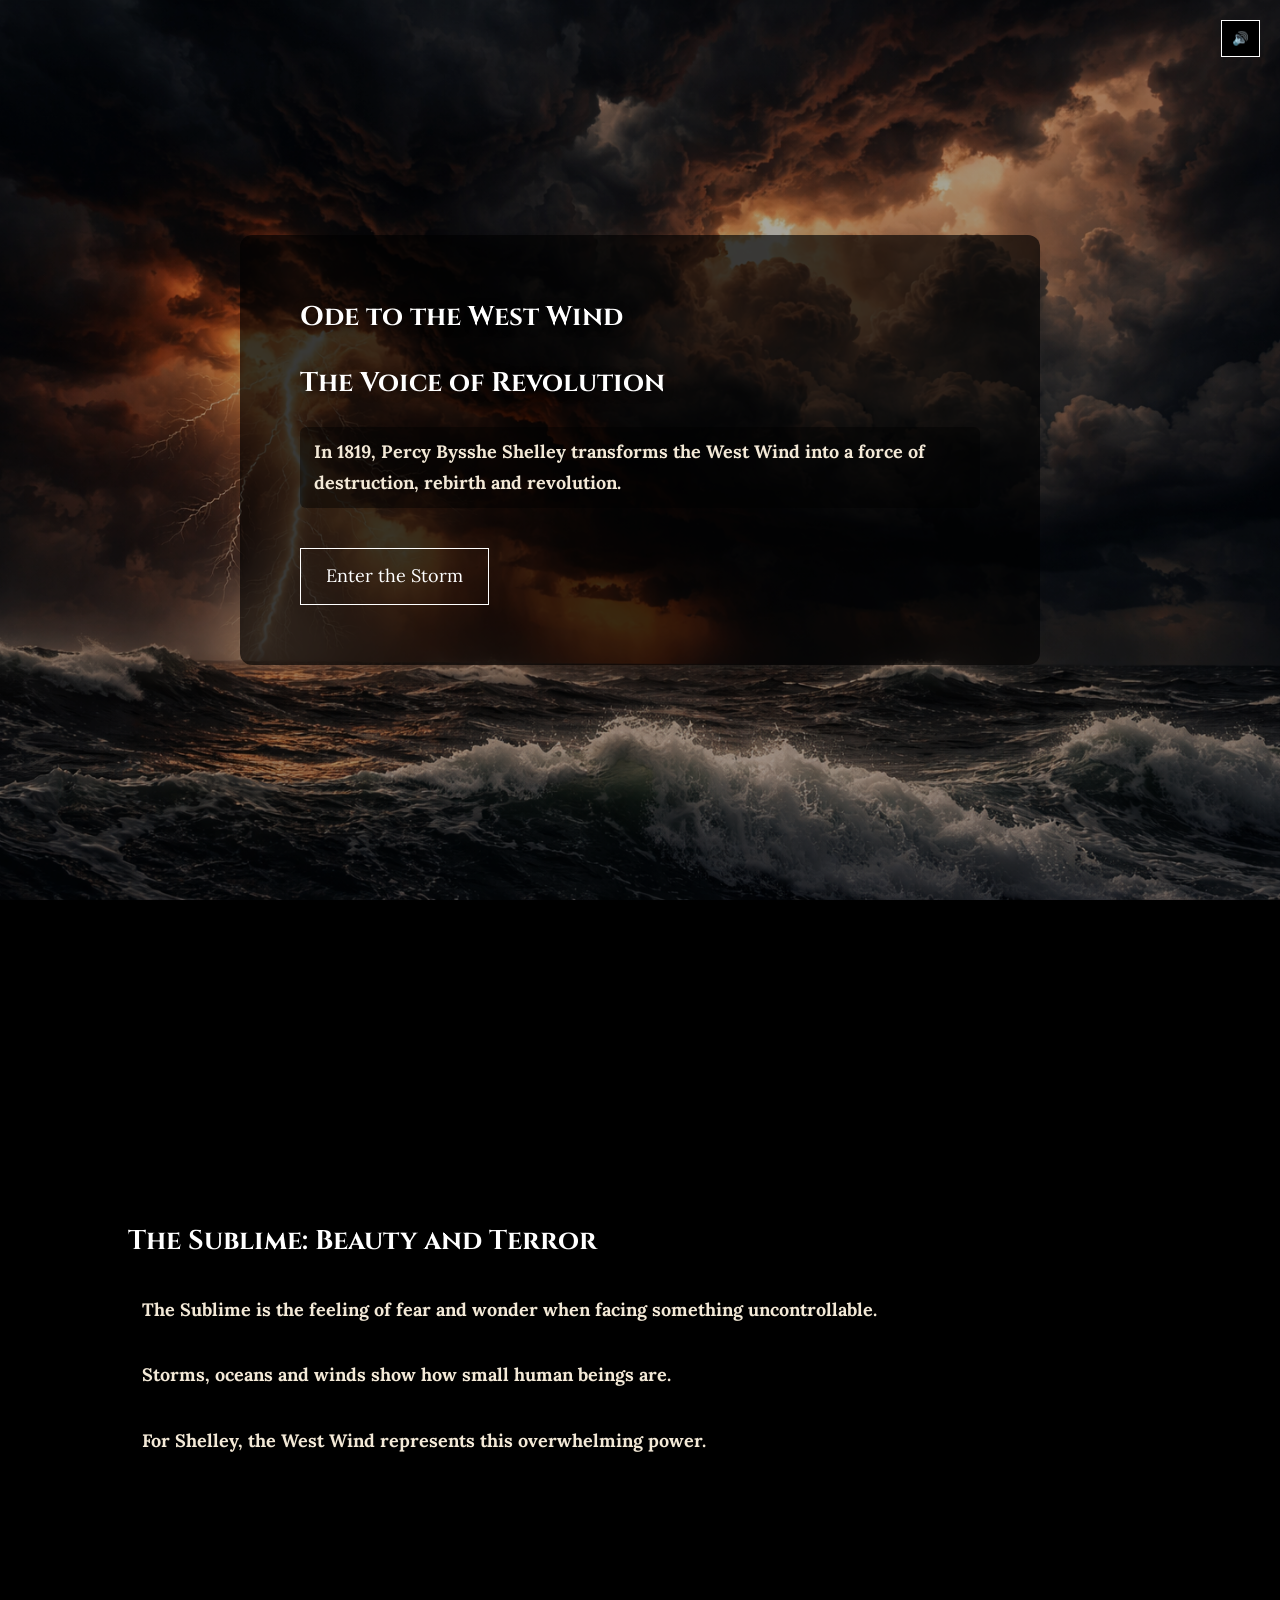
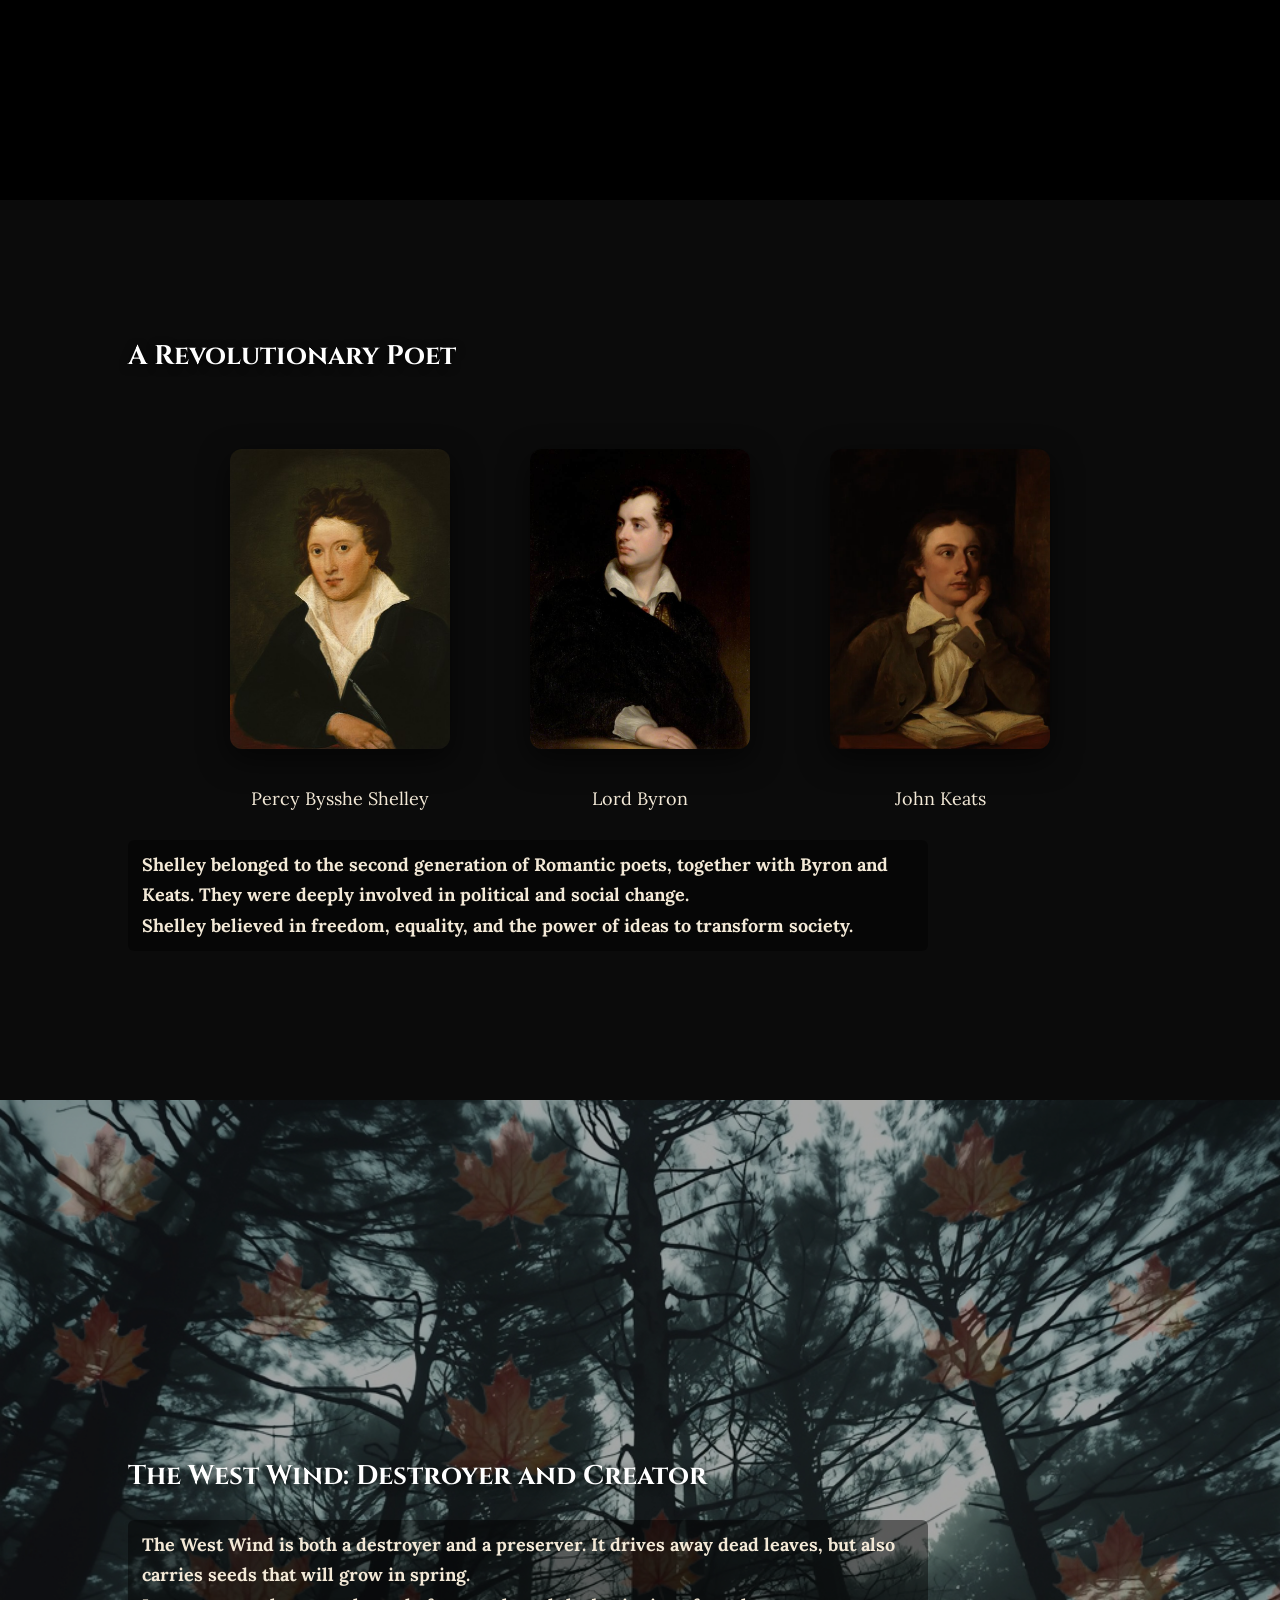
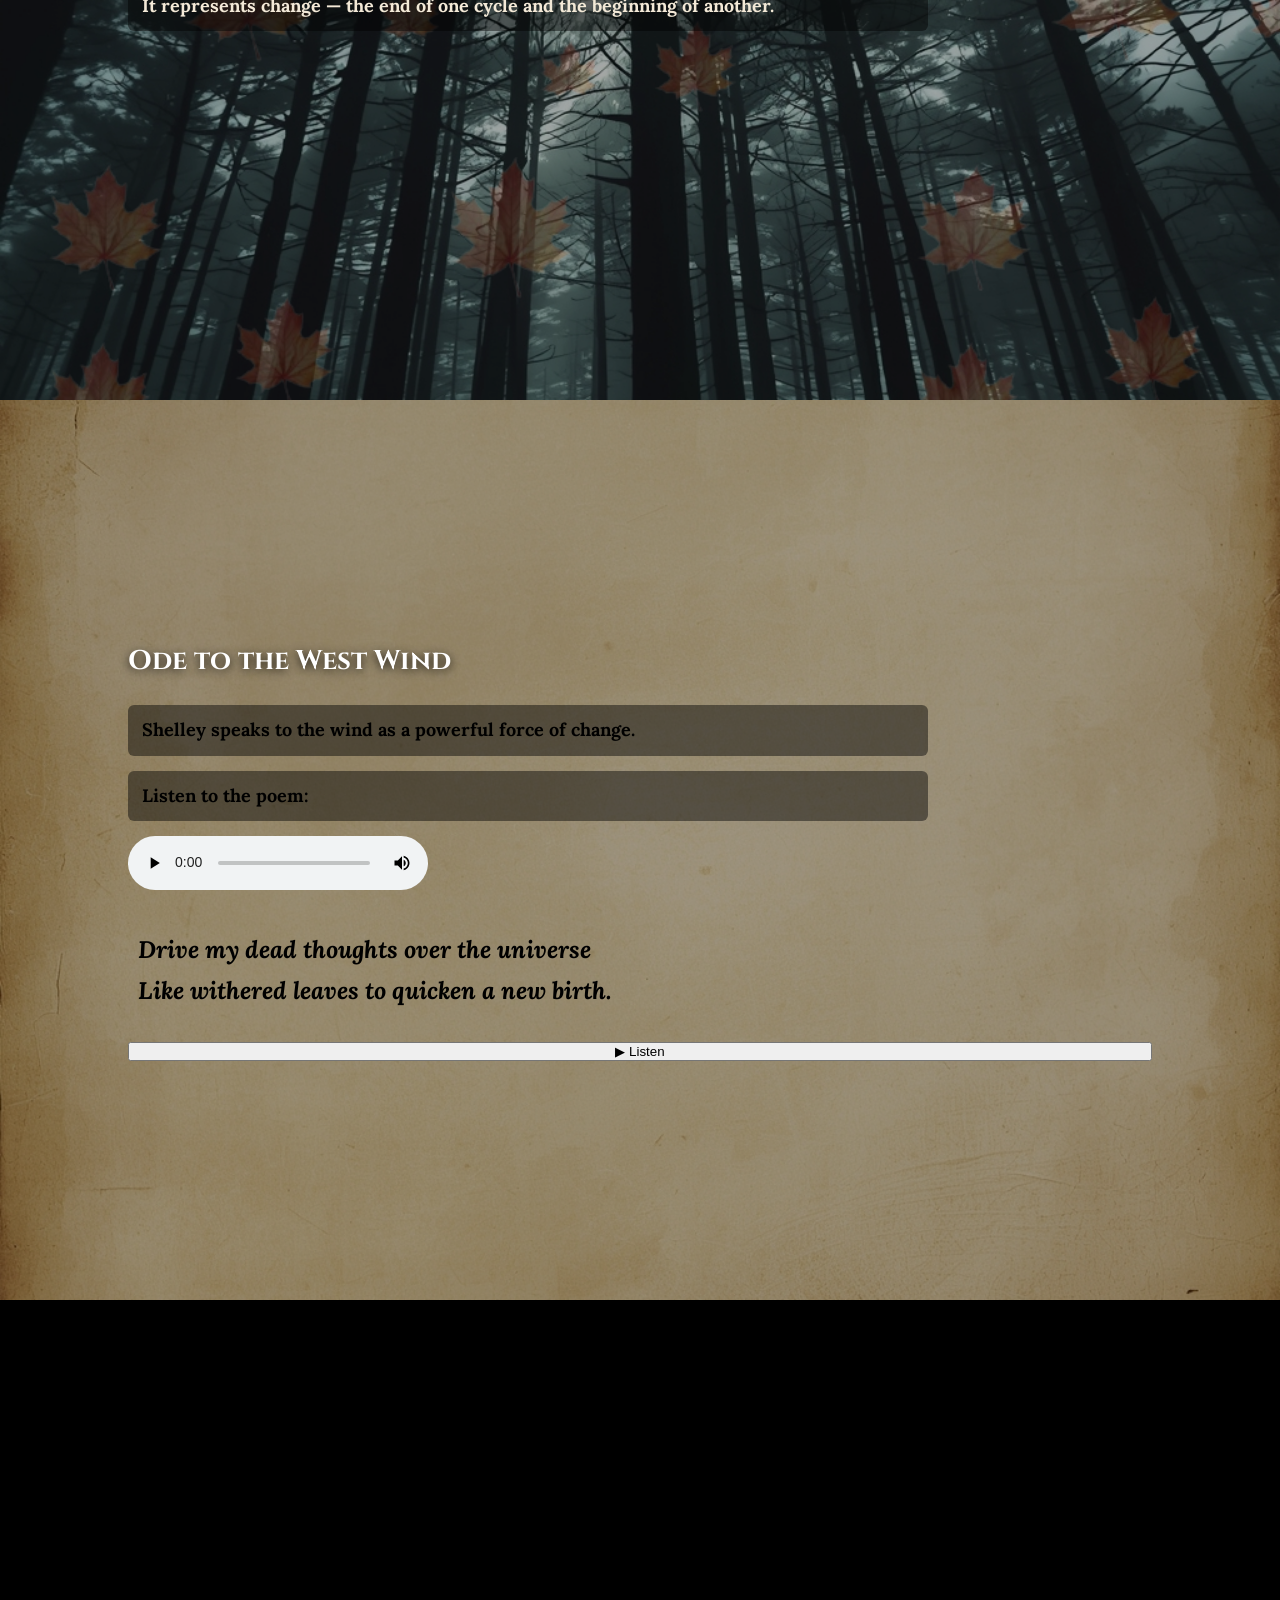
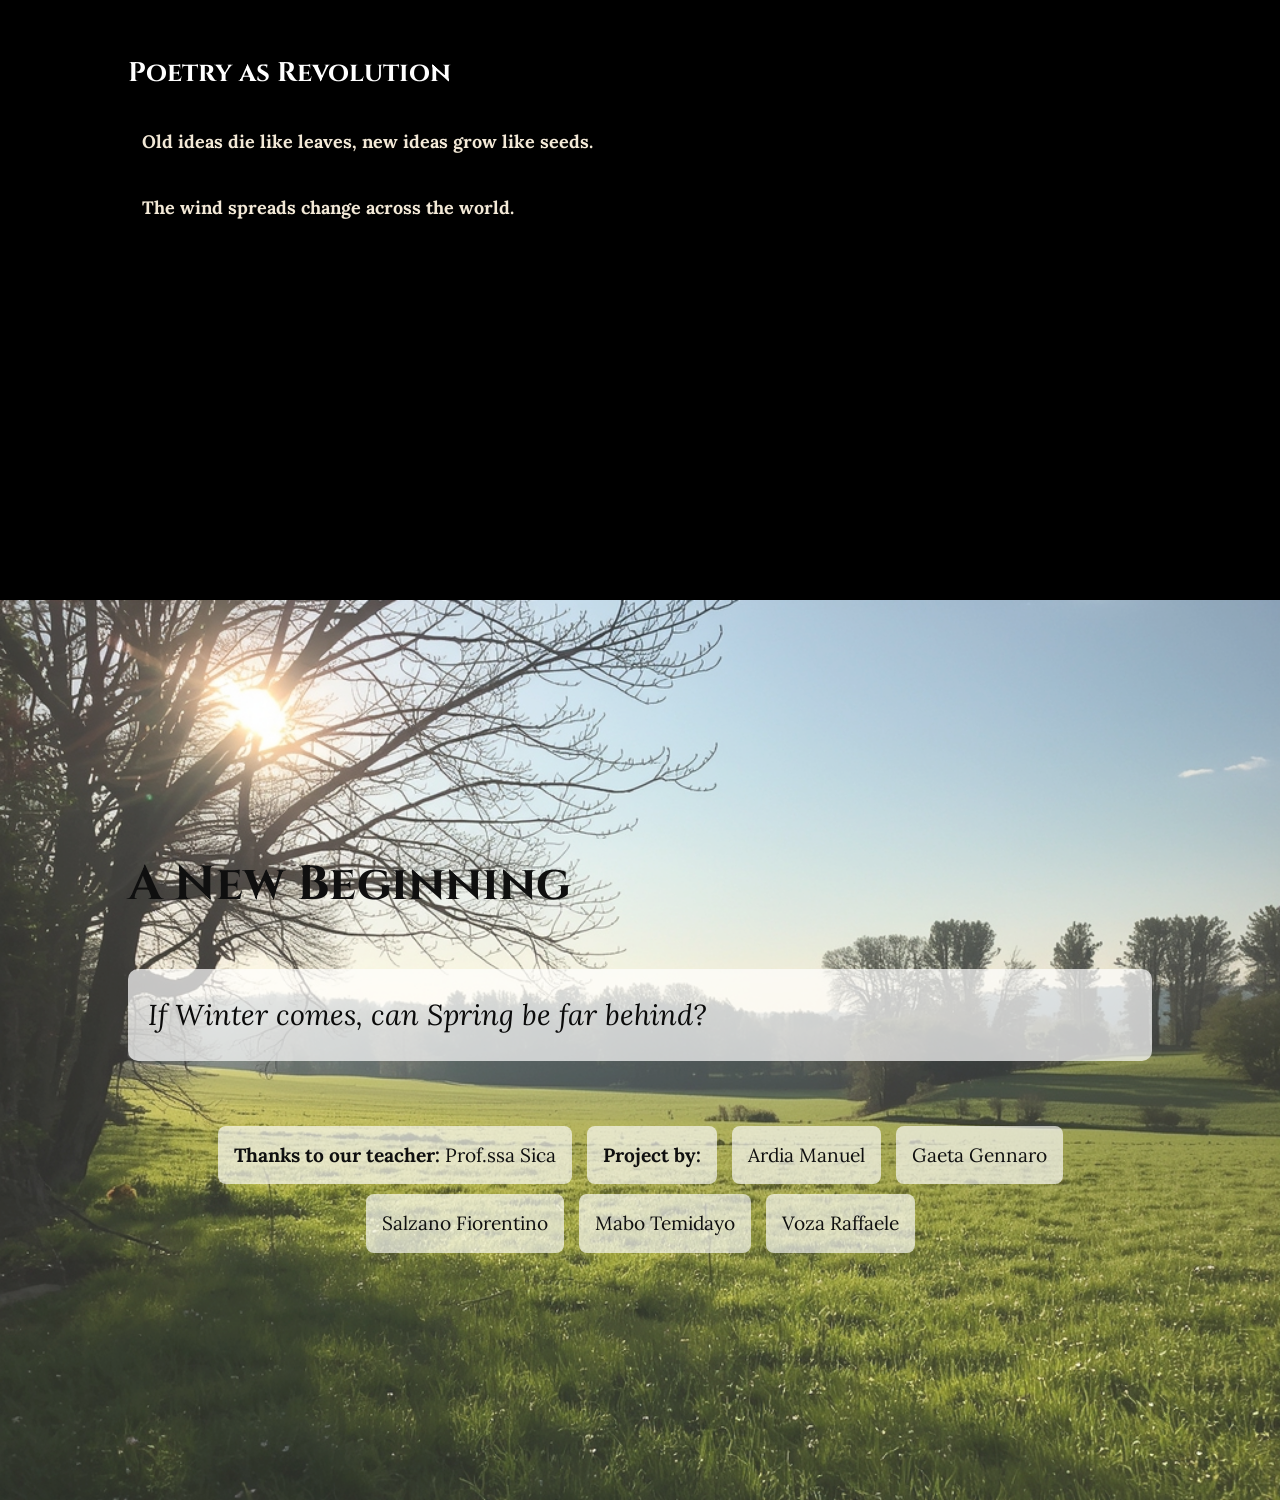
<file: index.html>
<!DOCTYPE html>
<html lang="en">
<head>
  <meta charset="UTF-8">
  <title>Ode to the West Wind - Shelley</title>
  <meta name="viewport" content="width=device-width, initial-scale=1.0">

  <!-- FONT -->
  <link href="https://fonts.googleapis.com/css2?family=Cinzel:wght@400;600&family=Lora:wght@400;600&display=swap" rel="stylesheet">

  <link rel="stylesheet" href="css/style.css">
</head>

<body>

<!-- AUDIO -->
<audio id="bg-audio" loop>
  <source src="audio/wind-soft.mp3" type="audio/mpeg">
</audio>

<button id="audio-toggle">🔊</button>

<!-- HERO -->
<section id="hero">
  <div class="overlay">
    <h1>Ode to the West Wind</h1>
    <h2>The Voice of Revolution</h2>

    <p>
      <b>In 1819, Percy Bysshe Shelley transforms the West Wind into a force of destruction,
      rebirth and revolution.</b>
    </p>

    <a href="#sublime" class="cta">Enter the Storm</a>
  </div>
</section>

<!-- SUBLIME -->
<section id="sublime">
  <h2>The Sublime: Beauty and Terror</h2>
 <b> <p>The Sublime is the feeling of fear and wonder when facing something uncontrollable.</p>
  <p>Storms, oceans and winds show how small human beings are.</p>
  <p>For Shelley, the West Wind represents this overwhelming power.</p></b>
</section>

<!-- SHELLEY -->
<section id="shelley">
  <h2>A Revolutionary Poet</h2>

  <div class="poets">
<div class="poet">
  <div class="spark-container">
    <img src="images/shelley.jpg">
    <span class="spark"></span>
    <span class="spark"></span>
    <span class="spark"></span>
  </div>
  <p>Percy Bysshe Shelley</p>
</div>

<div class="poet">
  <div class="spark-container">
    <img src="images/byron.jpg">
    <span class="spark"></span>
    <span class="spark"></span>
    <span class="spark"></span>
 </div>
      <p>Lord Byron</p>
    </div>

<div class="poet">
  <div class="spark-container">
    <img src="images/keats.jpg">
    <span class="spark"></span>
    <span class="spark"></span>
    <span class="spark"></span>
  </div>
  <p>John Keats</p>
</div>
  </div>

  <p>
    <b>Shelley belonged to the second generation of Romantic poets, together with Byron and Keats. They were deeply involved in political and social change.

<br>Shelley believed in freedom, equality, and the power of ideas to transform society.</b>
  </p>
</section>

<!-- WIND -->
<section id="wind">
  <h2><b>The West Wind: Destroyer and Creator</b></h2>
  <p><b>The West Wind is both a destroyer and a preserver. It drives away dead leaves, but also carries seeds that will grow in spring.

<br>It represents change — the end of one cycle and the beginning of another.</b></p>
</section>

<!-- ODE -->
<section id="ode">
  <h2>Ode to the West Wind</h2>

  <p><b>Shelley speaks to the wind as a powerful force of change.</b></p>

  <div class="audio-box">
    <p><b>Listen to the poem:</b></p>
    <audio controls>
      <source src="audio/poem-reading.mp3">
    </audio>
  </div>

  <blockquote id="quote">
    <b>Drive my dead thoughts over the universe<br>
    Like withered leaves to quicken a new birth.</b>
  </blockquote>

  <button id="play-quote">▶ Listen</button>
</section>

<!-- REVOLUTION -->
<section id="revolution">
  <h2>Poetry as Revolution</h2>

<b>  <p>Old ideas die like leaves, new ideas grow like seeds.</p>
  <p>The wind spreads change across the world.</p></b>
</section>

<!-- FINAL -->
<section id="final">
  <h2>A New Beginning</h2>

  <blockquote>If Winter comes, can Spring be far behind?</blockquote>

  <div class="credits">
    <p><strong>Thanks to our teacher:</strong> Prof.ssa Sica</p>

    <p><strong>Project by:</strong></p>
    <p>Ardia Manuel</p>
    <p>Gaeta Gennaro</p>
    <p>Salzano Fiorentino</p>
    <p>Mabo Temidayo</p>
    <p>Voza Raffaele</p>
  </div>
</section>

<!-- AUDIO QUOTE -->
<audio id="quote-audio">
  <source src="audio/quote-wind.mp3">
</audio>

<script src="js/script.js"></script>

</body>
</html>
</file>
<file: css/style.css>
/* =========================
   RESET
========================= */
* {
  margin: 0;
  padding: 0;
  box-sizing: border-box;
}

/* =========================
   BASE
========================= */
body {
  font-family: 'Lora', serif;
  background: black;
  color: #f3e9d7;
  font-size: 18px;
  line-height: 1.7;
  overflow-x: hidden;
}

/* TITOLI */
h1, h2 {
  font-family: 'Cinzel', serif;
  color: #ffffff;
  text-shadow: 0 2px 10px rgba(0,0,0,0.8);
  margin-bottom: 20px;
}

/* PARAGRAFI */
p {
  margin-bottom: 15px;
  max-width: 800px;
}

/* =========================
   SEZIONI BASE + OVERLAY FIX
========================= */
section {
  min-height: 100vh;
  padding: 80px 10%;
  display: flex;
  flex-direction: column;
  justify-content: center;
  position: relative;
}

/* overlay globale per leggibilità */
section::before {
  content: "";
  position: absolute;
  inset: 0;
  background: rgba(0,0,0,0.35);
  z-index: 0;
}

section > * {
  position: relative;
  z-index: 1;
}

/* =========================
   HERO
========================= */
#hero {
  background: url('../images/storm-hero.jpg') center/cover no-repeat;
}

.overlay {
  background: rgba(0,0,0,0.65);
  padding: 60px;
  max-width: 800px;
  margin: auto;
  border-radius: 12px;
}

.cta {
  display: inline-block;
  margin-top: 25px;
  padding: 12px 25px;
  border: 1px solid #ffffff;
  color: #ffffff;
  text-decoration: none;
  transition: 0.3s;
}

.cta:hover {
  background: white;
  color: black;
}

/* =========================
   SUBLIME
========================= */
#sublime {
  background: url('../images/storm-intense.jpg') center/cover fixed;
}

/* box leggibilità paragrafi */
section p {
  background: rgba(0,0,0,0.45);
  padding: 10px 14px;
  border-radius: 6px;
}

/* =========================
   SHELLEY + POETI
========================= */
#shelley {
  background: #111;
}

.poets {
  display: flex;
  justify-content: center;
  gap: 80px;
  flex-wrap: wrap;
  margin-top: 50px;
}

.poet {
  text-align: center;
  max-width: 250px;
}

.poet img {
  width: 220px;
  height: 300px;
  object-fit: cover;
  border-radius: 12px;
  box-shadow: 0 10px 30px rgba(0,0,0,0.6);
  transition: transform 0.4s ease, filter 0.4s ease;
}

.poet img:hover {
  transform: scale(1.08);
  filter: brightness(1.2);
}

.poet p {
  margin-top: 15px;
  background: transparent;
}

/* =========================
   SPARK EFFECT POETS
========================= */

.spark-container {
  position: relative;
  display: inline-block;
}

/* scintille base */
.spark {
  position: absolute;
  width: 6px;
  height: 6px;
  background: radial-gradient(circle, #fff, #e8d7b6, transparent);
  border-radius: 50%;
  opacity: 0;
  pointer-events: none;
}

/* posizioni diverse */
.spark:nth-child(2) {
  top: 20%;
  left: 80%;
}

.spark:nth-child(3) {
  top: 60%;
  left: 10%;
}

.spark:nth-child(4) {
  top: 10%;
  left: 40%;
}

/* animazione */
@keyframes sparkMove {
  0% {
    transform: translateY(0) scale(1);
    opacity: 0;
  }
  30% {
    opacity: 1;
  }
  100% {
    transform: translateY(-40px) scale(0.3);
    opacity: 0;
  }
}

/* attivazione hover */
.poet:hover .spark {
  animation: sparkMove 1.2s ease-out infinite;
}

.poet:hover .spark:nth-child(2) {
  animation-delay: 0.2s;
}

.poet:hover .spark:nth-child(3) {
  animation-delay: 0.4s;
}

.poet:hover .spark:nth-child(4) {
  animation-delay: 0.6s;
}

/* =========================
   WIND
========================= */
#wind {
  background: url('../images/forest.jpg') center/cover no-repeat;
}

#wind::after {
  content: "";
  position: absolute;
  inset: 0;
  background: url('../images/leaves.png');
  opacity: 0.2;
  animation: windMove 20s linear infinite;
}

@keyframes windMove {
  0% { background-position: 0 0; }
  100% { background-position: 1000px 500px; }
}

/* =========================
   ODE
========================= */
#ode {
  background: url('../images/paper-texture.jpg') center/cover;
  color: black;
}

blockquote {
  font-size: 1.5rem;
  font-style: italic;
  margin: 20px 0;
  padding: 10px;
}

/* =========================
   REVOLUTION
========================= */
#revolution {
  background: url('../images/light.jpg') center/cover fixed;
}

/* =========================
   FINAL
========================= */
#final {
  background: url('../images/spring.jpg') center/cover no-repeat;
  color: #1a1a1a; /* nero morbido, non puro */
  font-size: 20px; /* più grande */
  line-height: 1.8;
}
#final h2 {
  color: #0f0f0f;
  font-size: 3rem;
  text-shadow: none;
}

#final p {
  font-size: 1.2rem;
  background: rgba(255,255,255,0.65);
  padding: 12px 16px;
  border-radius: 8px;
  display: inline-block;
  max-width: 700px;
}
#final blockquote {
  font-size: 1.8rem;
  color: #0a0a0a;
  background: rgba(255,255,255,0.7);
  padding: 20px;
  border-radius: 10px;
  font-style: italic;
}
#final::before {
  background: rgba(255,255,255,0.15);
}

/* =========================
   AUDIO BUTTON
========================= */
#audio-toggle {
  position: fixed;
  top: 20px;
  right: 20px;
  padding: 10px;
  background: black;
  color: #ffffff;
  border: 1px solid #ffffff;
  z-index: 1000;
  cursor: pointer;
}

/* =========================
   CREDITS
========================= */
.credits {
  margin-top: 40px;
  text-align: center;
  font-size: 1.2rem;
  color: #0f0f0f;
}

.credits p {
  background: rgba(255,255,255,0.7);
  display: inline-block;
  padding: 6px 10px;
  margin: 5px;
  border-radius: 6px;
}
</file>
